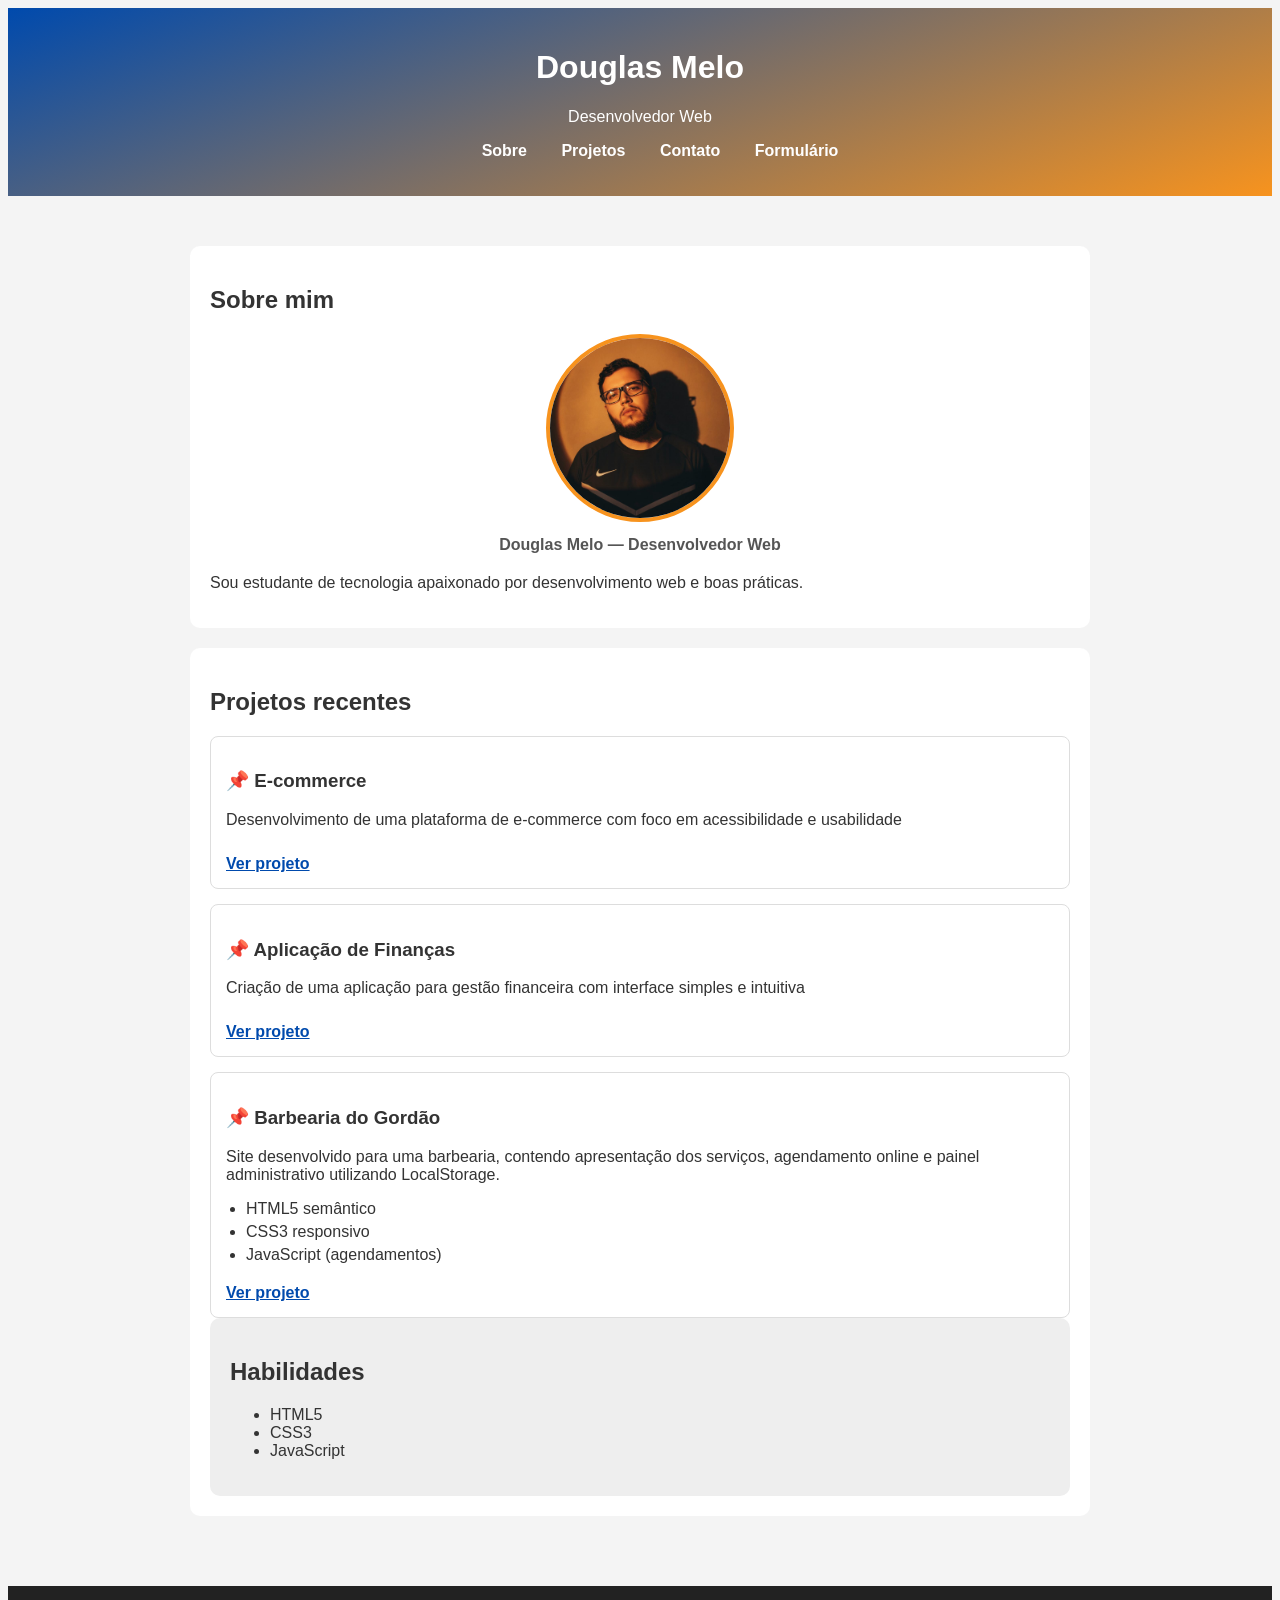
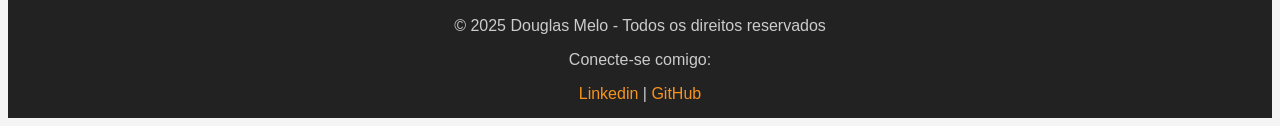
<file: index.html>
<!DOCTYPE html>
<html lang="pt-BR">
<head>
    <meta charset="UTF-8">
    <meta name="viewport" content="width=device-width, initial-scale=1.0">
    <title>Portfólio - Douglas Melo</title>
    <link rel="stylesheet" href="estilos.css">
</head>
<body>
    <!-- Cabeçalho -->
     <header>
        <h1> Douglas Melo </h1>
        <p> Desenvolvedor Web </p>

     <!-- Navegação -->
      <nav>
        <ul>
            <li><a href="http://">Sobre</a></li>
            <li><a href="http://">Projetos</a></li>
            <li><a href="contato.html">Contato</a></li>
            <li><a href="formulario.html">Formulário</a></li>
        </ul>
      </nav>     
    </header>
<main>
        <!-- Seção sobre -->
        <section>
            <h2>Sobre mim</h2>
            <figure class="perfil">
        <img src="minha-foto.jpg" alt="Foto de Douglas Melo">
        <figcaption>Douglas Melo — Desenvolvedor Web</figcaption>
    </figure>
            <p>Sou estudante de tecnologia apaixonado por desenvolvimento web e boas práticas.</p>
        </section>
        <!-- Seção de projetos -->
        <section>
            <h2>Projetos recentes</h2>

            <article>
                <h3>E-commerce</h3>
                <p>Desenvolvimento de uma plataforma de e-commerce com foco em acessibilidade e usabilidade</p>
                <a href="http://">Ver projeto</a>
            </article>

            <article>
                <h3>Aplicação de Finanças</h3>
                <p>Criação de uma aplicação para gestão financeira com interface simples e intuitiva</p>
                <a href="http://">Ver projeto</a>
            </article>

                <article>
        <h3>Barbearia do Gordão</h3>
        <p>
            Site desenvolvido para uma barbearia, contendo apresentação dos serviços,
            agendamento online e painel administrativo utilizando LocalStorage.
        </p>

        <ul>
            <li>HTML5 semântico</li>
            <li>CSS3 responsivo</li>
            <li>JavaScript (agendamentos)</li>
        </ul>

        <a href="barbearia-gordao/index.html" target="_blank">
            Ver projeto
        </a>
    </article>

            <aside>
                <h2>Habilidades</h2>
                <ul>
                    <li>HTML5</li>
                    <li>CSS3</li>
                    <li>JavaScript</li>
                </ul>
            </aside>    
        </section>
     </main>
    <!-- Rodapé -->     
     <footer>
        <p>&copy; 2025 Douglas Melo - Todos os direitos reservados</p>
        <p>Conecte-se comigo: </p>
        <a href="http://www.linkedin.com/in/douglas-melo22/">Linkedin</a> |
        <a href="http://https://github.com/Douglas-dMelo">GitHub</a> 
     </footer> 

</body>
</html>
</file>
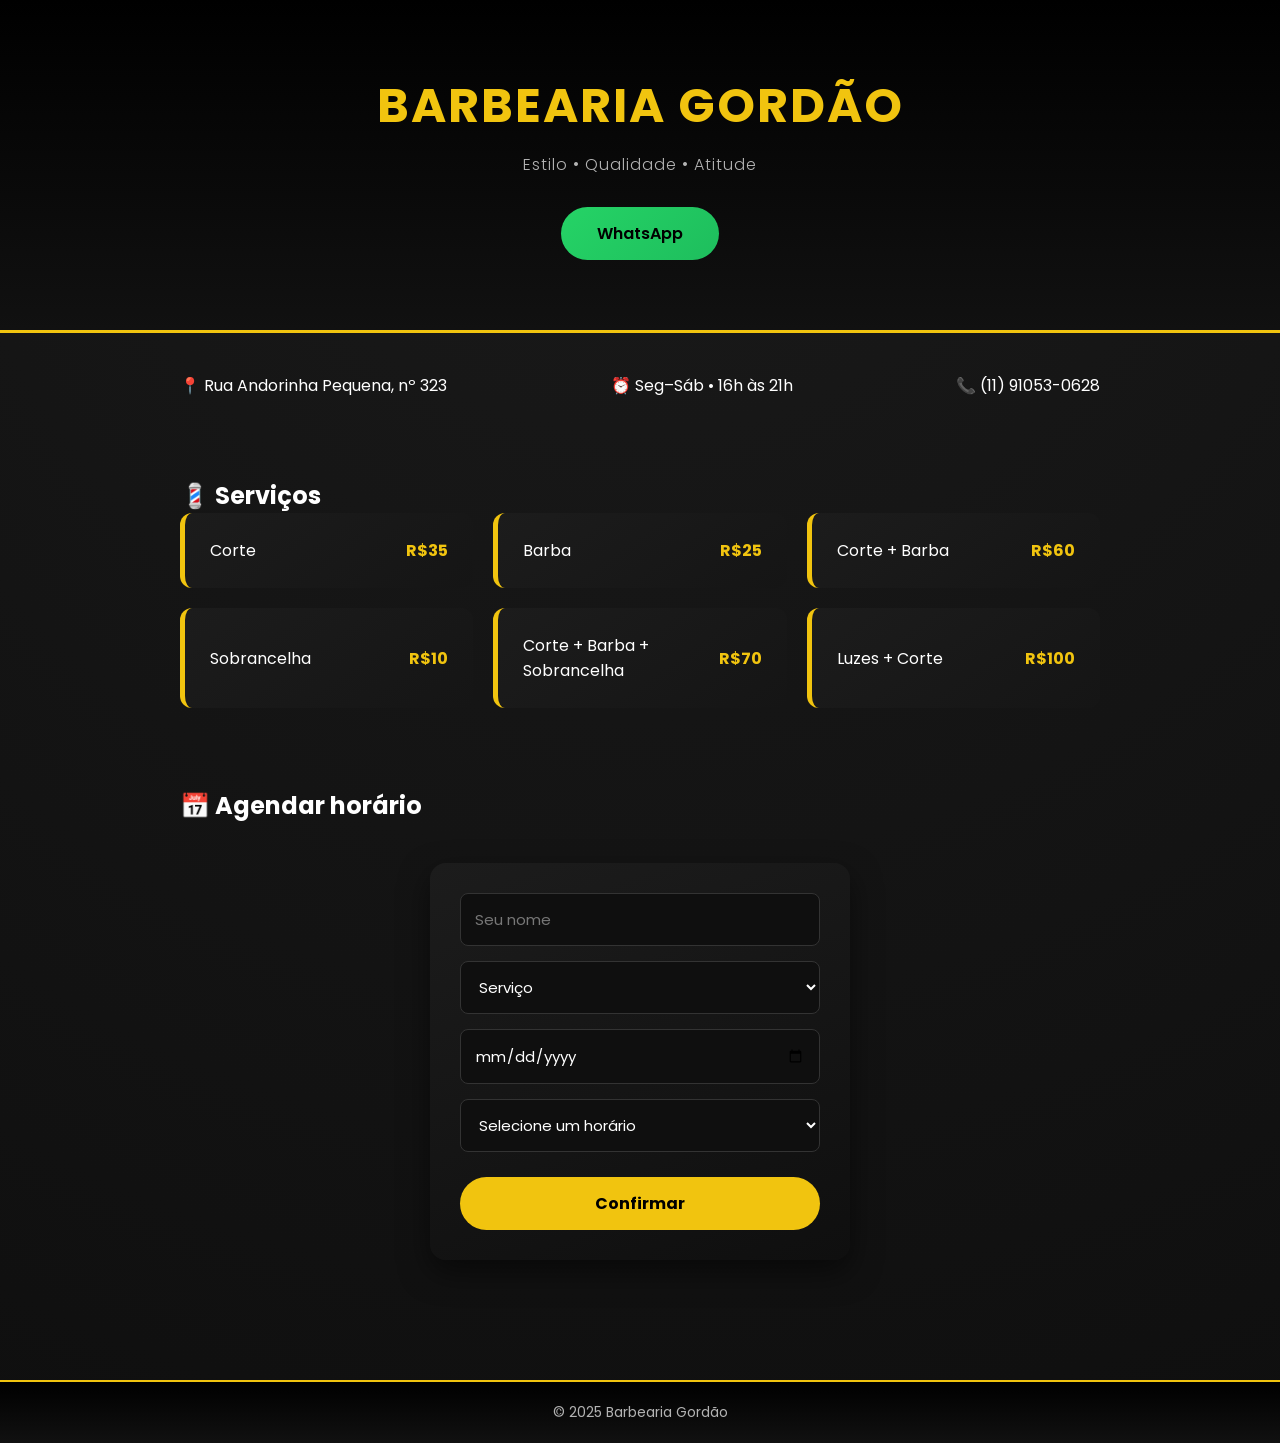
<file: barbearia-gordao/index.html>
<!DOCTYPE html>
<html lang="pt-BR">
<head>
<meta charset="UTF-8">
<title>Barbearia Gordão</title>
<meta name="viewport" content="width=device-width, initial-scale=1.0">
<link rel="stylesheet" href="style.css">
<link href="https://fonts.googleapis.com/css2?family=Poppins:wght@300;500;700&display=swap" rel="stylesheet">
</head>

<body>

<header>
  <h1>BARBEARIA GORDÃO</h1>
  <p>Estilo • Qualidade • Atitude</p>
  <a href="https://wa.me/5511910530628" class="btn-whats" target="_blank">
    WhatsApp
  </a>
</header>

<section class="info">
  <div>📍 Rua Andorinha Pequena, nº 323</div>
  <div>⏰ Seg–Sáb • 16h às 21h</div>
  <div>📞 (11) 91053-0628</div>
</section>

<section class="servicos">
<h2>💈 Serviços</h2>
<div class="cards">
  <div>Corte <span>R$35</span></div>
  <div>Barba <span>R$25</span></div>
  <div>Corte + Barba <span>R$60</span></div>
  <div>Sobrancelha <span>R$10</span></div>
  <div>Corte + Barba + Sobrancelha <span>R$70</span></div>
  <div>Luzes + Corte <span>R$100</span></div>
</div>
</section>

<section class="agendamento">
<h2>📅 Agendar horário</h2>

<form id="formAgendamento">
  <input id="nome" placeholder="Seu nome" required>
  <select id="servico" required>
    <option value="">Serviço</option>
    <option>Corte</option>
    <option>Barba</option>
    <option>Corte + Barba</option>
    <option>Sobrancelha</option>
    <option>Corte + Barba + Sobrancelha</option>
    <option>Luzes + Corte</option>
  </select>

<input type="date" id="data" required>
<select id="hora" required>
  <option value="">Selecione um horário</option>
  <option value="16:00">16:00</option>
  <option value="17:00">17:00</option>
  <option value="18:00">18:00</option>
  <option value="19:00">19:00</option>
  <option value="20:00">20:00</option>
  <option value="21:00">21:00</option>
</select>

  <button>Confirmar</button>
</form>

<p id="mensagem"></p>
</section>

<footer>
©️ 2025 Barbearia Gordão
</footer>

<script src="script.js"></script>
</body>
</html>
</file>
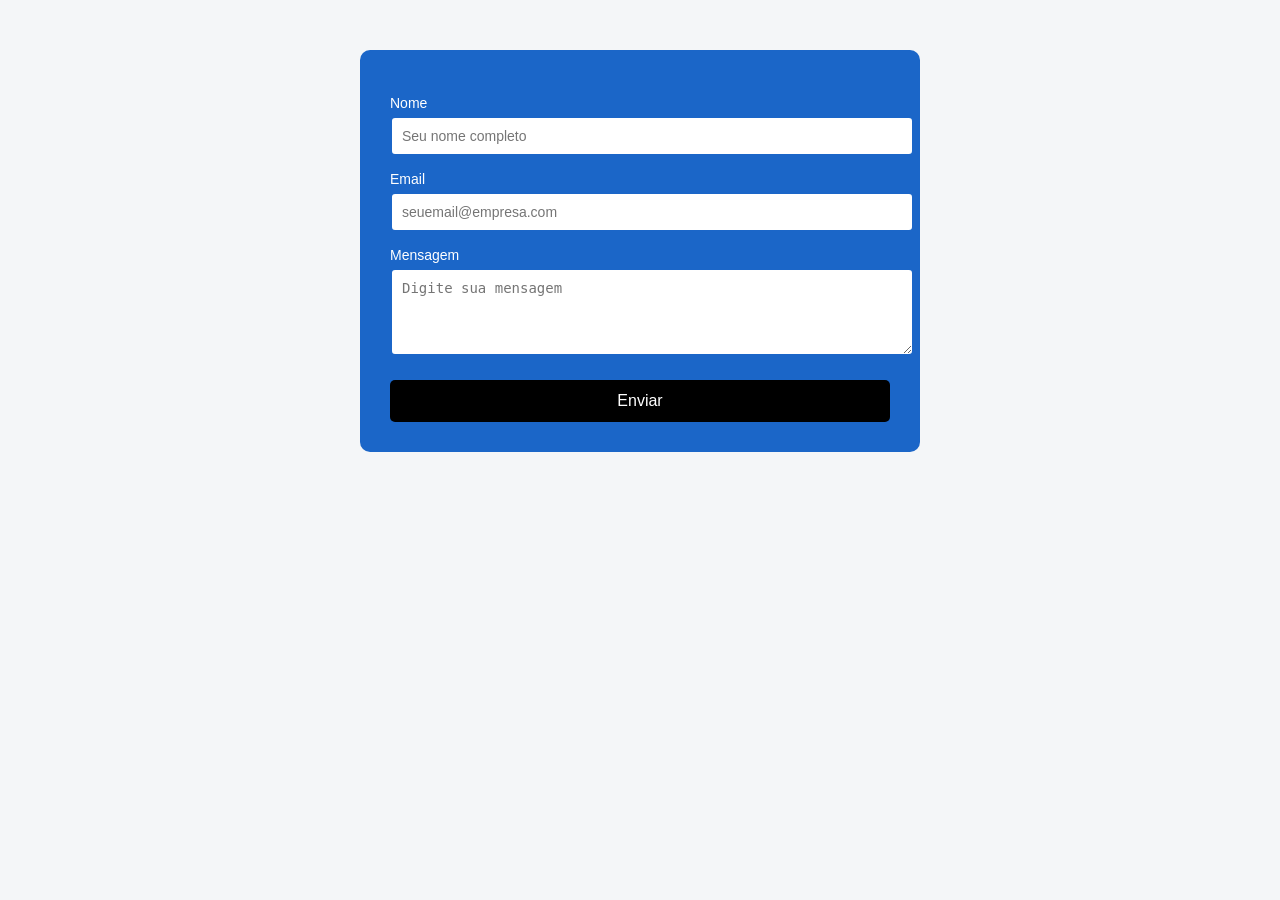
<file: formulario.html>
<!DOCTYPE html>
<html lang="pt-BR">
<head>
<meta charset="UTF-8">
<title>Formulário</title>
<style>
    body {
        font-family: Arial, sans-serif;
        background: #f4f6f8;
    }

    .form-container {
        max-width: 500px;
        margin: 50px auto;
        background: #1562c7f8;
        padding: 30px;
        border-radius: 10px;
    }

    label {
        display: block;
        margin-top: 15px;
        color: #fff;
        font-size: 14px;
    }

    input, textarea {
        width: 100%;
        padding: 10px;
        margin-top: 5px;
        border-radius: 5px;
        border: none;
        outline: none;
        font-size: 14px;
    }

    input:invalid, textarea:invalid {
        border: 2px solid #1562c7f8;
    }

    input:valid, textarea:valid {
        border: 2px solid #0d0e0d;
    }

    button {
        margin-top: 20px;
        width: 100%;
        padding: 12px;
        background: hsl(0, 0%, 0%);
        border: none;
        color: #fff;
        font-size: 16px;
        cursor: pointer;
        border-radius: 5px;
    }

    button:hover {
        background: #43a047;
    }
</style>
</head>

<body>

<div class="form-container">
    <form action="#" method="post">
        
        <label for="nome">Nome</label>
        <input 
            type="text" 
            id="nome" 
            name="nome" 
            placeholder="Seu nome completo"
            required 
            minlength="3">

        <label for="email">Email</label>
        <input 
            type="email" 
            id="email" 
            name="email" 
            placeholder="seuemail@empresa.com"
            required>

        <label for="mensagem">Mensagem</label>
        <textarea 
            id="mensagem" 
            name="mensagem" 
            rows="4"
            placeholder="Digite sua mensagem"
            required 
            minlength="10"></textarea>

        <button type="submit">Enviar</button>

    </form>
</div>

</body>
</html>
</file>
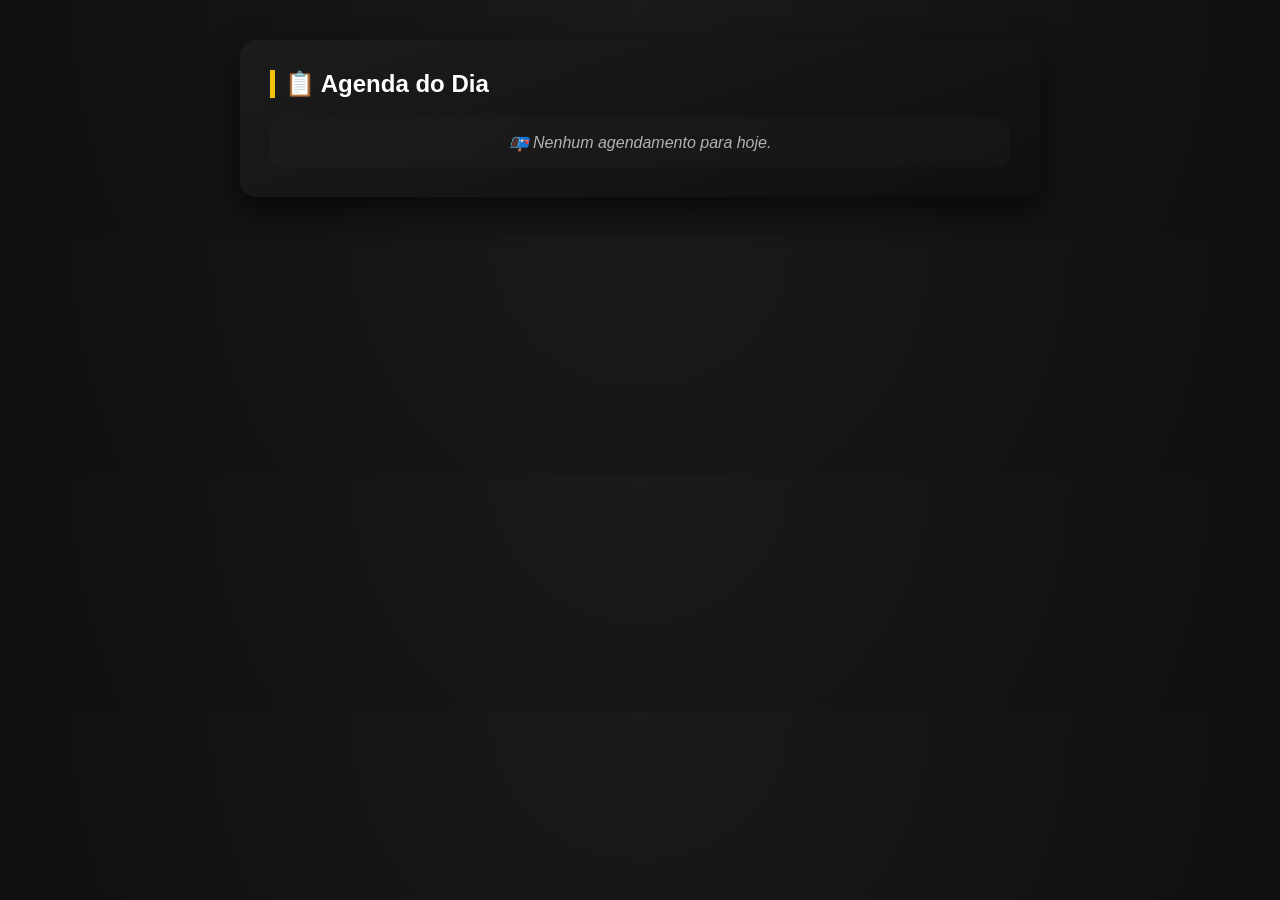
<file: barbearia-gordao/painel.html>
<!DOCTYPE html>
<html lang="pt-BR">
<head>
<meta charset="UTF-8">
<title>Painel Barbearia</title>
<link rel="stylesheet" href="style.css">
</head>
<body>

<section class="painel">
    <h2>📋 Agenda do Dia</h2>
    <ul id="lista" class="lista-agendamentos"></ul>
</section>

<script src="painel.js"></script>
</body>
</html>
</file>
<file: estilos.css>
/* CSS Reset */ 
{
    margin: 0;
    padding: 0;
    box-sizing: border-box;
}


body {
    font-family: Arial, Helvetica, sans-serif;
    background-color: #f4f4f4;
    color: #333;
}

/* Header */ 
header {
    background: linear-gradient(160deg, #004aad, #f7931e);
    color: #fff;
    padding: 20px;
    text-align: center;
}

nav ul {
    list-style: none;
    margin-top: 15px;
}

nav ul li {
    display: inline;
    margin: 0 15px;
}

nav ul li a {
    color: white;
    text-decoration: none;
    font-weight: bold;
}

/* PSEUDO-CLASSE */
nav ul li a:hover {
    text-decoration: underline;
}

/* MAIN */
main {
    max-width: 900px;
    margin: 30px auto;
    padding: 20px;
}

/* SECTIONS */
section {
    background: white;
    padding: 20px;
    margin-bottom: 20px;
    border-radius: 10px;
}

/* ARTICLES */
article {
    border: 1px solid #ddd;
    padding: 15px;
    margin-top: 15px;
    border-radius: 8px;
}

/* PSEUDO-ELEMENTO */
article h3::before {
    content: "📌 ";
}

/* LINKS */
article a {
    display: inline-block;
    margin-top: 10px;
    color: #004aad;
    font-weight: bold;
}

article a:hover {
    color: #f7931e;
}

/* ASIDE */
aside {
    background: #eee;
    padding: 20px;
    border-radius: 10px;
}

/* FOOTER */
footer {
    text-align: center;
    padding: 15px;
    background-color: #222;
    color: #ccc;
}

footer a {
    color: #f7931e;
    text-decoration: none;
}

footer a:hover {
    text-decoration: underline;
}
/* FOTO DE PERFIL */
.perfil {
    text-align: center;
    margin-bottom: 20px;
}

.perfil img {
    width: 180px;
    height: 180px;
    object-fit: cover;
    border-radius: 50%;
    border: 4px solid #f7931e;
}

.perfil figcaption {
    margin-top: 10px;
    font-weight: bold;
    color: #555;
}

article ul {
    margin: 10px 0;
    padding-left: 20px;
}

article ul li {
    list-style: disc;
    margin-bottom: 5px;
}
</file>
<file: barbearia-gordao/style.css>
:root {
    --primary: #f1c40f;
    --dark: #0f0f0f;
    --dark-light: #1c1c1c;
    --text: #ffffff;
    --muted: #b3b3b3;
}

* {
    margin: 0;
    padding: 0;
    box-sizing: border-box;
    font-family: 'Poppins', sans-serif;
}

body {
    background: radial-gradient(circle at top, #1a1a1a, #0f0f0f);
    color: var(--text);
}
header {
    text-align: center;
    padding: 70px 20px;
    background: linear-gradient(180deg, #000000, #111111);
    border-bottom: 3px solid var(--primary);
}

header h1 {
    color: var(--primary);
    font-size: 3rem;
    letter-spacing: 2px;
}

header p {
    margin-top: 10px;
    color: var(--muted);
    font-weight: 300;
    letter-spacing: 1px;
}
.btn-whats {
    display: inline-block;
    margin-top: 30px;
    padding: 14px 36px;
    background: linear-gradient(135deg, #25D366, #1ebe5d);
    color: #000;
    border-radius: 40px;
    text-decoration: none;
    font-weight: 600;
    transition: transform 0.2s, box-shadow 0.2s;
}

.btn-whats:hover {
    transform: translateY(-3px);
    box-shadow: 0 10px 20px rgba(37, 211, 102, 0.3);
}
section{padding:40px;max-width:1000px;margin:auto}
.info{display:flex;justify-content:space-between;flex-wrap:wrap;gap:15px}
.cards {
    display: grid;
    grid-template-columns: repeat(auto-fit, minmax(220px, 1fr));
    gap: 20px;
}

.cards div {
    background: linear-gradient(145deg, #1c1c1c, #151515);
    padding: 25px;
    border-radius: 12px;
    border-left: 5px solid var(--primary);
    display: flex;
    justify-content: space-between;
    align-items: center;
    transition: transform 0.2s, box-shadow 0.2s;
}

.cards div:hover {
    transform: translateY(-5px);
    box-shadow: 0 12px 30px rgba(0, 0, 0, 0.4);
}

.cards span {
    color: var(--primary);
    font-weight: 700;
}

/* ============================= */
/* RESPONSIVIDADE */
/* ============================= */

@media (max-width: 768px) {

    header {
        padding: 30px 20px;
    }

    h1 {
        font-size: 2em;
    }

    .info {
        flex-direction: column;
        text-align: center;
    }

    section {
        padding: 30px 20px;
    }

    form {
        width: 100%;
    }

    .cards {
        grid-template-columns: 1fr;
    }
}

@media (max-width: 480px) {

    h1 {
        font-size: 1.6em;
    }

    .btn-whats {
        width: 100%;
        text-align: center;
    }

    input,
    select,
    button {
        font-size: 14px;
    }
}

/* ============================= */
/* FORMULÁRIO DE AGENDAMENTO */
/* ============================= */

form {
    max-width: 420px;
    margin: 40px auto;
    display: flex;
    flex-direction: column;
    gap: 15px;
    padding: 30px;
    background: linear-gradient(160deg, var(--dark-light), var(--dark));
    border-radius: 16px;
    box-shadow: 0 12px 30px rgba(0, 0, 0, 0.5);
}

/* Campos do formulário */
input,
select {
    padding: 14px;
    border-radius: 8px;
    border: 1px solid #333;
    background-color: #0f0f0f;
    color: var(--text);
    font-size: 15px;
}

/* Placeholder */
input::placeholder {
    color: #777;
}

/* Foco (acessibilidade) */
input:focus,
select:focus {
    outline: none;
    border-color: var(--primary);
    box-shadow: 0 0 0 2px rgba(241, 196, 15, 0.3);
}

/* Botão */
button {
    margin-top: 10px;
    padding: 14px;
    background: var(--primary);
    color: #000;
    border: none;
    border-radius: 30px;
    font-weight: 700;
    font-size: 16px;
    cursor: pointer;
    transition: transform 0.2s ease, box-shadow 0.2s ease;
}

button:hover {
    transform: translateY(-2px);
    box-shadow: 0 8px 20px rgba(241, 196, 15, 0.4);
}

/* Mensagem de sucesso */
#mensagem {
    text-align: center;
    margin-top: 15px;
    color: #2ecc71;
    font-weight: 500;
}

/* ============================= */
/* FOOTER */
/* ============================= */

footer {
    margin-top: 40px;
    text-align: center;
    background: linear-gradient(180deg, #000000, #111111);
    padding: 20px;
    color: var(--muted);
    font-size: 14px;
    border-top: 2px solid var(--primary);
}

/* ============================= */
/* PAINEL ADMINISTRATIVO */
/* ============================= */

.painel {
    max-width: 800px;
    margin: 40px auto;
    padding: 30px;
    background: linear-gradient(160deg, var(--dark-light), var(--dark));
    border-radius: 16px;
    box-shadow: 0 12px 30px rgba(0, 0, 0, 0.6);
}

.painel h2 {
    margin-bottom: 20px;
    border-left: 5px solid var(--primary);
    padding-left: 10px;
}

/* Lista */
.lista-agendamentos {
    list-style: none;
    display: flex;
    flex-direction: column;
    gap: 15px;
}

.lista-agendamentos li {
    background: linear-gradient(145deg, #1c1c1c, #151515);
    padding: 15px 20px;
    border-radius: 12px;
    display: flex;
    justify-content: space-between;
    align-items: center;
    animation: slideIn 0.4s ease forwards;
}

.lista-agendamentos button {
    background: #e74c3c;
    border: none;
    border-radius: 50%;
    color: #fff;
    width: 32px;
    height: 32px;
    cursor: pointer;
    font-size: 14px;
    transition: transform 0.2s, background 0.2s;
}

.lista-agendamentos button:hover {
    background: #ff6b5a;
    transform: scale(1.1);
}

@keyframes slideIn {
    from {
        opacity: 0;
        transform: translateY(10px);
    }
    to {
        opacity: 1;
        transform: translateY(0);
    }
}

@keyframes fadeOut {
    to {
        opacity: 0;
        transform: translateX(20px);
    }
}

.lista-agendamentos li:only-child {
    justify-content: center;
    font-style: italic;
    color: var(--muted);
}
</file>
